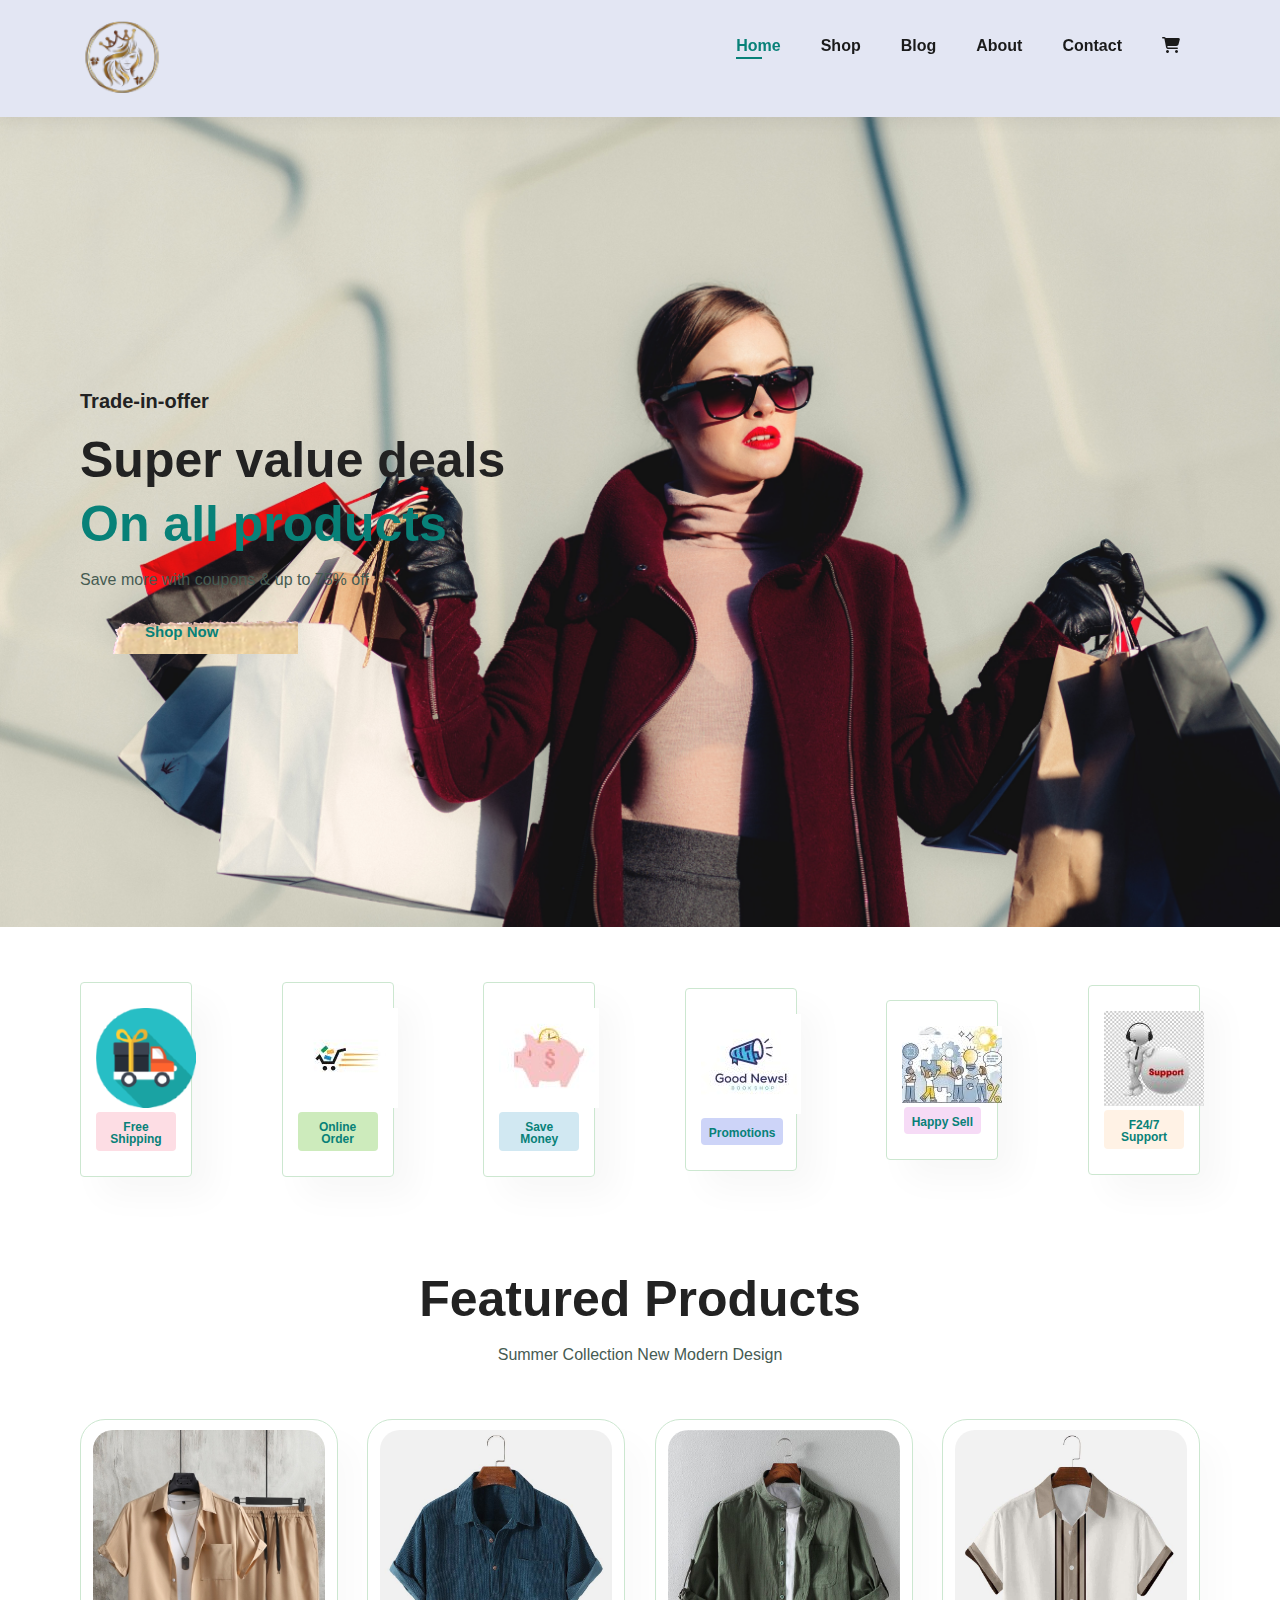
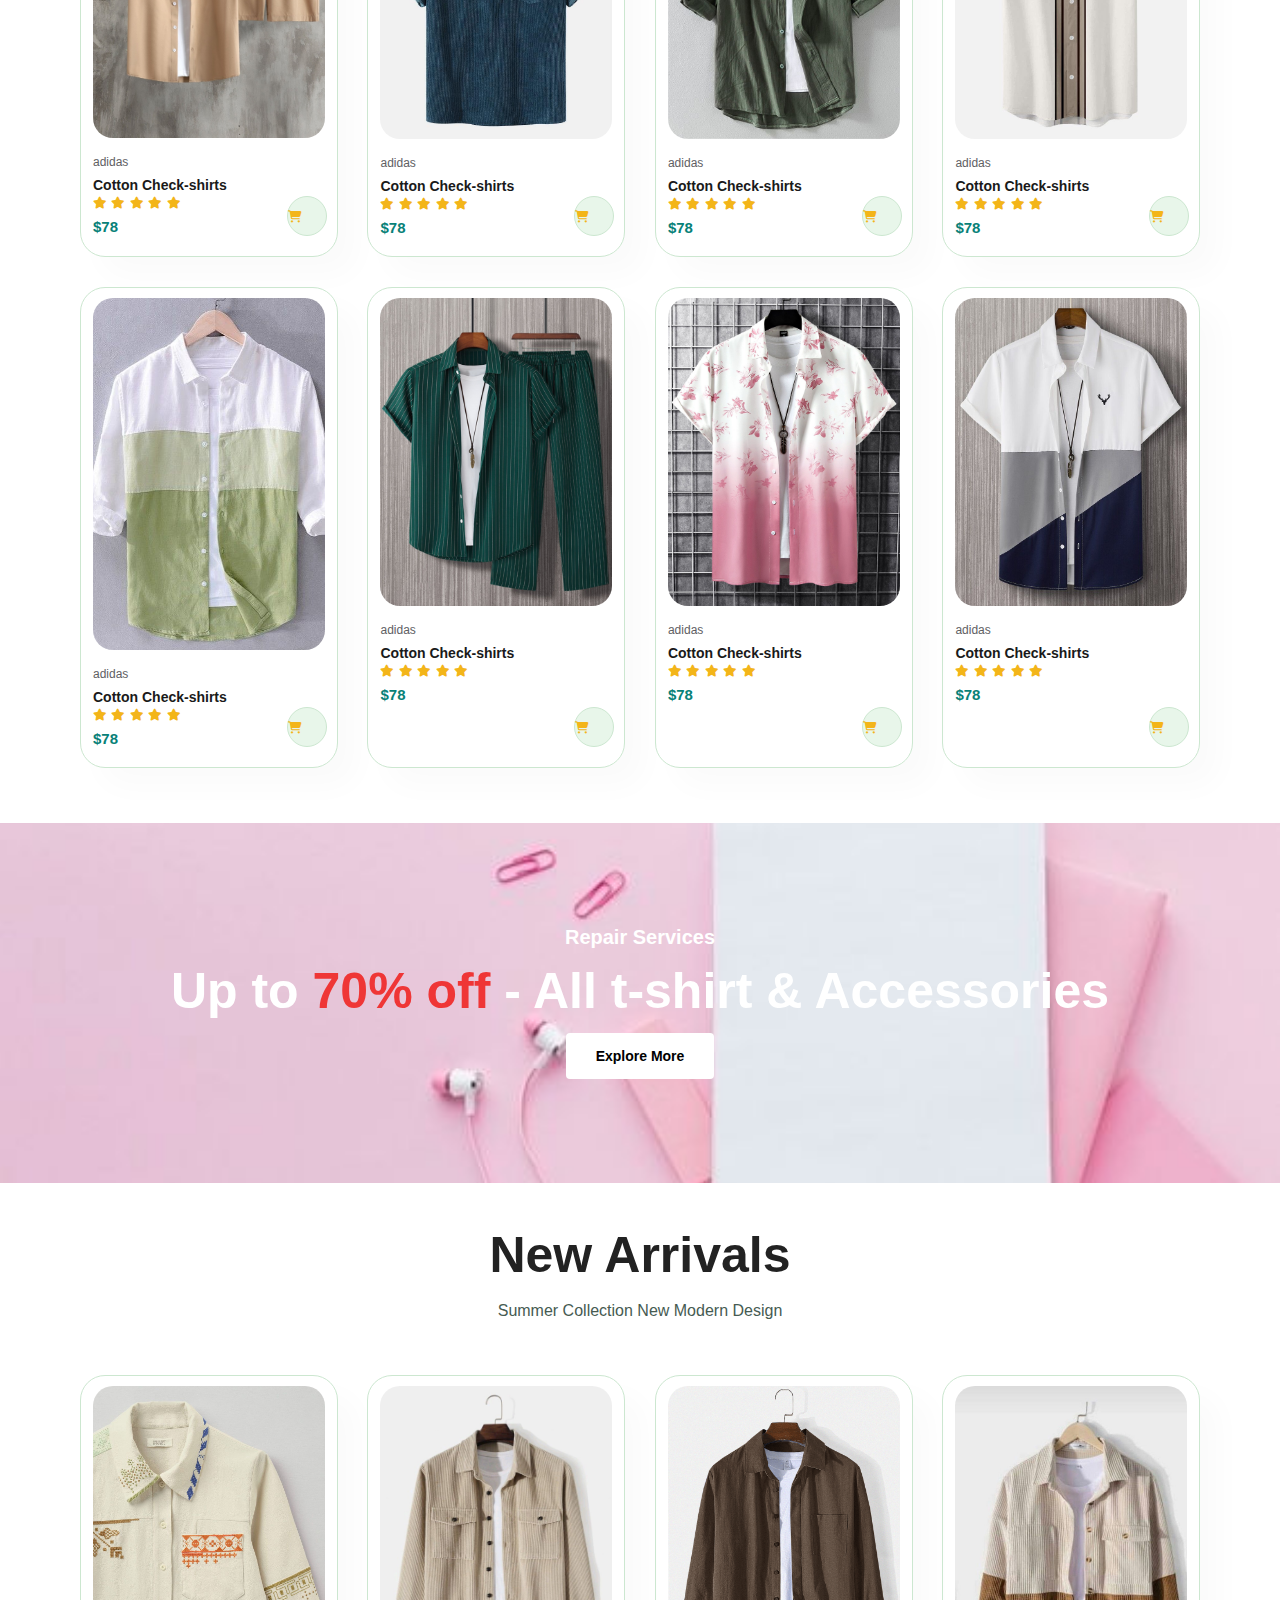
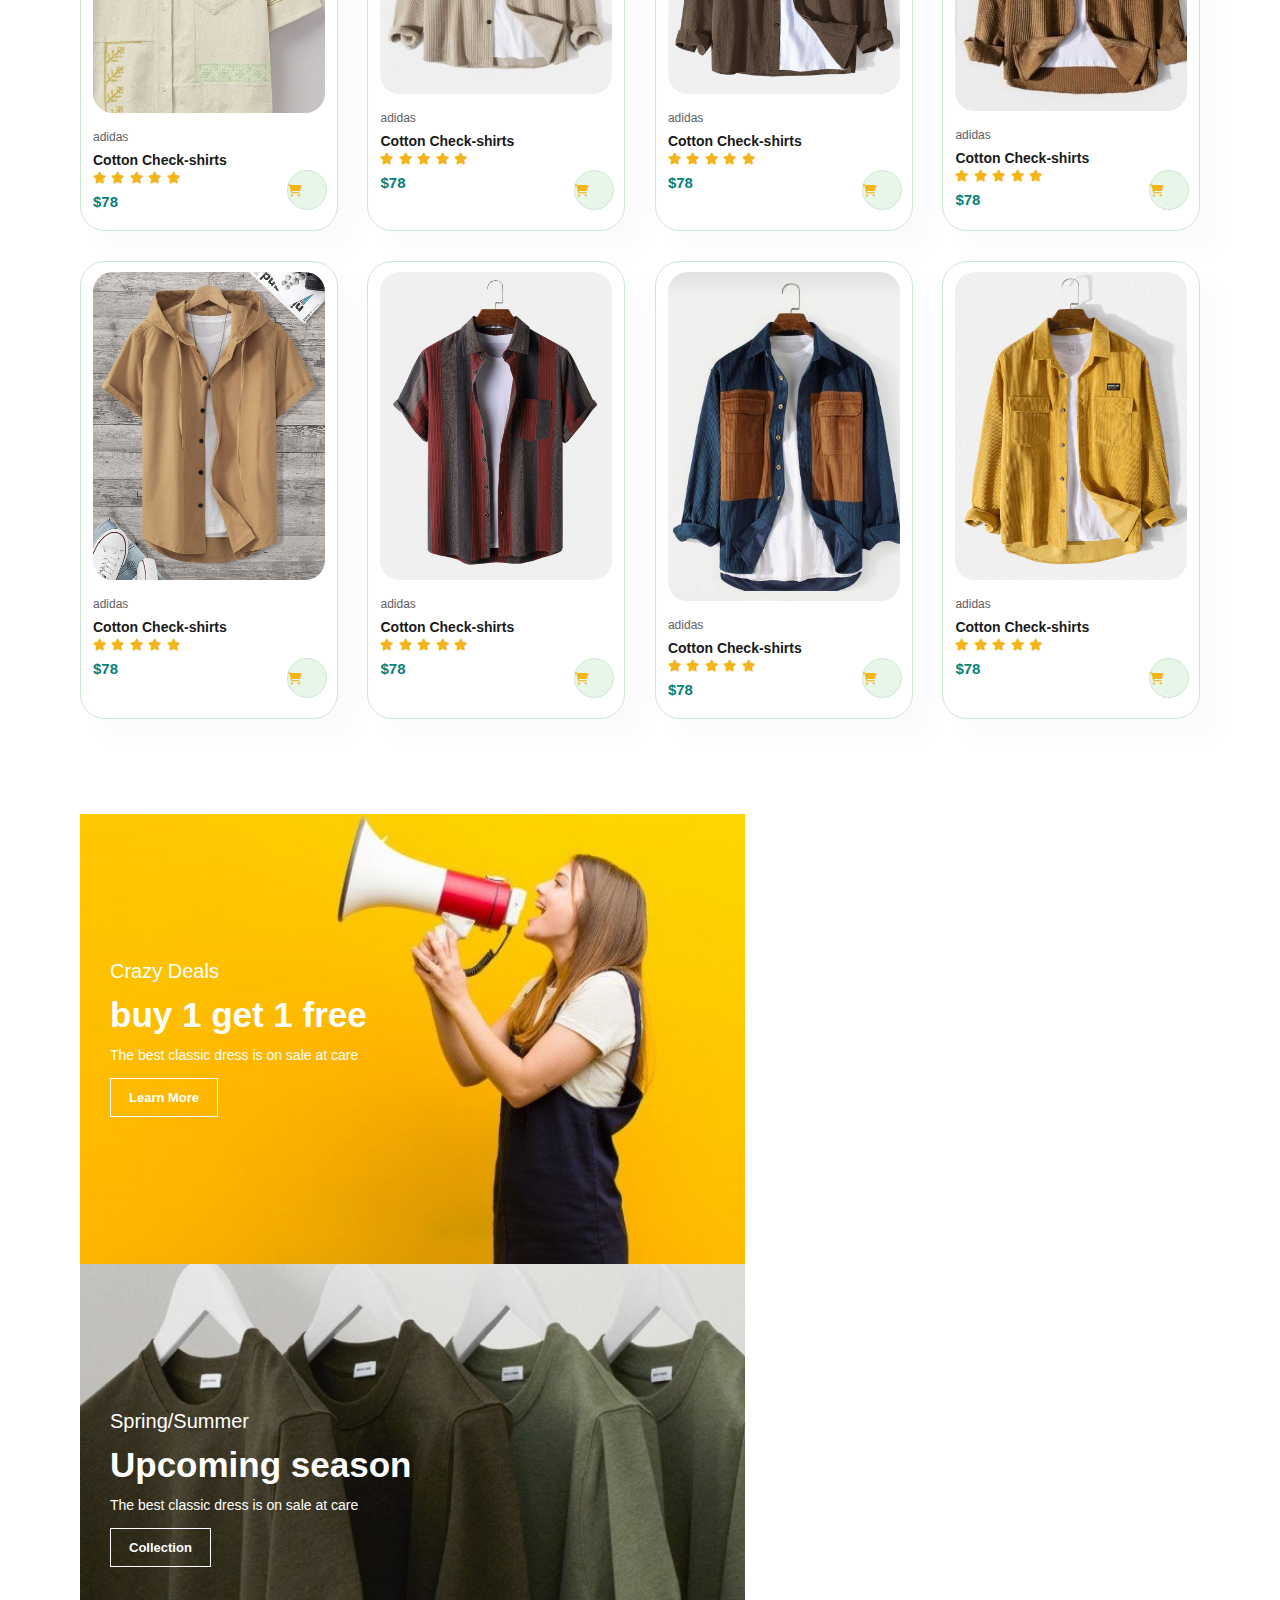
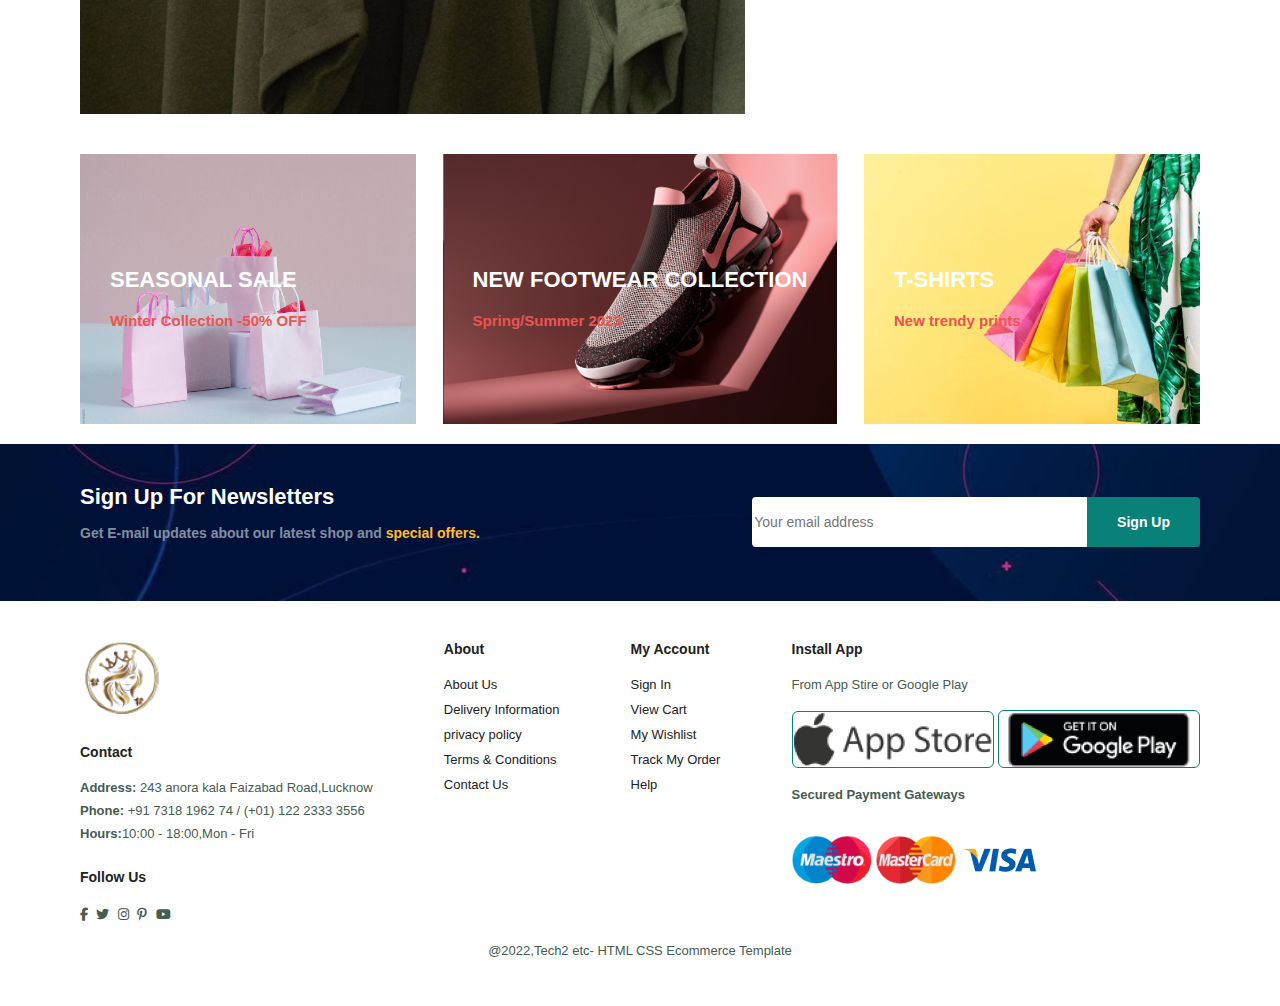
<file: index.html>
<!DOCTYPE html>
<html lang="en">
  <head>
    <meta charset="UFT-8" />
    <meta http-equiv="X-UA-Compatible" content="IE=edge">
    <meta name="viewport" content="width=device-width, initial-scale=1.0" />
    <title>Tech2etc Ecommerce Tutorial</title>
    <link rel="stylesheet" href="https://cdnjs.cloudflare.com/ajax/libs/font-awesome/6.4.0/css/all.min.css" />
    <link rel="stylesheet" href="https://fonts.googleapis.com/css?family=Sofia">
    <link rel="stylesheet" href="style.css" />
  </head>

  <body>
    <section id="header">
      <a href="#"><img src="images/logoEC.png" class="logo" alt="" /></a>
      <div>
        <ul id="navbar">
          <li><a class="active" href="index.html">Home</a></li>
          <li><a href="shop.html">Shop</a></li>
          <li><a href="blog.html">Blog</a></li>
          <li><a href="about.html">About</a></li>
          <li><a href="contact.html">Contact</a></li>
          <li>
            <a href="cart.html"><i class="fa-solid fa-cart-shopping"></i></a>
          </li>
        </ul>
      </div>
      <div id="mobile">
        <a href="cart.html"><i class="fa-solid fa-cart-shopping"></i></a>
        <i id="bar" class="fas fa-outdent"></i>
      </div>
    </section>

    <section id="hero">
      <h4>Trade-in-offer</h4>
      <h2>Super value deals</h2>
      <h1>On all products</h1>
      <p>Save more with coupons & up to 75% off</p>
      <button>Shop Now</button>
    </section>

    <section id="feature" class="section-p1">
      <div class="fe-box">
        <img src="images/f1.png" alt="" />
        <h6>Free Shipping</h6>
      </div>
      <div class="fe-box">
        <img src="images/f2.jpg" alt="" />
        <h6>Online Order</h6>
      </div>
      <div class="fe-box">
        <img src="images/f3.jpg" alt="" />
        <h6>Save Money</h6>
      </div>
      <div class="fe-box">
        <img src="images/f4.jpg" alt="" />
        <h6>Promotions</h6>
      </div>
      <div class="fe-box">
        <img src="images/f5.jpg" alt="" />
        <h6>Happy Sell</h6>
      </div>
      <div class="fe-box">
        <img src="images/f6.jpg" alt="" />
        <h6>F24/7 Support</h6>
      </div>
    </section>

    <section id="product1" class="section-p1">
      <h1>Featured Products</h1>
      <p>Summer Collection New Modern Design</p>
      <div class="pro-container">
        <div class="pro">
          <img src="images/s1.jpg" alt="" />
          <div class="des">
            <span>adidas</span>
            <h5>Cotton Check-shirts</h5>
            <div class="star">
              <i class="fas fa-star"></i>
              <i class="fas fa-star"></i>
              <i class="fas fa-star"></i>
              <i class="fas fa-star"></i>
              <i class="fas fa-star"></i>
            </div>
            <h4>$78</h4>
            <a href="#"><i class="fa-solid fa-cart-shopping cart"></i></a>
          </div>
        </div>
        <div class="pro">
          <img src="images/s2.jpeg" alt="" />
          <div class="des">
            <span>adidas</span>
            <h5>Cotton Check-shirts</h5>
            <div class="star">
              <i class="fas fa-star"></i>
              <i class="fas fa-star"></i>
              <i class="fas fa-star"></i>
              <i class="fas fa-star"></i>
              <i class="fas fa-star"></i>
            </div>
            <h4>$78</h4>
            <a href="#"><i class="fa-solid fa-cart-shopping cart"></i></a>
          </div>
        </div>
        <div class="pro">
          <img src="images/s3.jpeg" alt="" />
          <div class="des">
            <span>adidas</span>
            <h5>Cotton Check-shirts</h5>
            <div class="star">
              <i class="fas fa-star"></i>
              <i class="fas fa-star"></i>
              <i class="fas fa-star"></i>
              <i class="fas fa-star"></i>
              <i class="fas fa-star"></i>
            </div>
            <h4>$78</h4>
            <a href="#"><i class="fa-solid fa-cart-shopping cart"></i></a>
          </div>
        </div>
        <div class="pro">
          <img src="images/s4.jpeg" alt="" />
          <div class="des">
            <span>adidas</span>
            <h5>Cotton Check-shirts</h5>
            <div class="star">
              <i class="fas fa-star"></i>
              <i class="fas fa-star"></i>
              <i class="fas fa-star"></i>
              <i class="fas fa-star"></i>
              <i class="fas fa-star"></i>
            </div>
            <h4>$78</h4>
            <a href="#"><i class="fa-solid fa-cart-shopping cart"></i></a>
          </div>
        </div>
        <div class="pro">
          <img src="images/s5.jpeg" alt="" />
          <div class="des">
            <span>adidas</span>
            <h5>Cotton Check-shirts</h5>
            <div class="star">
              <i class="fas fa-star"></i>
              <i class="fas fa-star"></i>
              <i class="fas fa-star"></i>
              <i class="fas fa-star"></i>
              <i class="fas fa-star"></i>
            </div>
            <h4>$78</h4>
            <a href="#"><i class="fa-solid fa-cart-shopping cart"></i></a>
          </div>
        </div>
        <div class="pro">
          <img src="images/s6.jpeg" alt="" />
          <div class="des">
            <span>adidas</span>
            <h5>Cotton Check-shirts</h5>
            <div class="star">
              <i class="fas fa-star"></i>
              <i class="fas fa-star"></i>
              <i class="fas fa-star"></i>
              <i class="fas fa-star"></i>
              <i class="fas fa-star"></i>
            </div>
            <h4>$78</h4>
            <a href="#"><i class="fa-solid fa-cart-shopping cart"></i></a>
          </div>
        </div>
        <div class="pro">
          <img src="images/s7.jpeg" alt="" />
          <div class="des">
            <span>adidas</span>
            <h5>Cotton Check-shirts</h5>
            <div class="star">
              <i class="fas fa-star"></i>
              <i class="fas fa-star"></i>
              <i class="fas fa-star"></i>
              <i class="fas fa-star"></i>
              <i class="fas fa-star"></i>
            </div>
            <h4>$78</h4>
            <a href="#"><i class="fa-solid fa-cart-shopping cart"></i></a>
          </div>
        </div>
        <div class="pro">
          <img src="images/s8.jpeg" alt="" />
          <div class="des">
            <span>adidas</span>
            <h5>Cotton Check-shirts</h5>
            <div class="star">
              <i class="fas fa-star"></i>
              <i class="fas fa-star"></i>
              <i class="fas fa-star"></i>
              <i class="fas fa-star"></i>
              <i class="fas fa-star"></i>
            </div>
            <h4>$78</h4>
            <a href="#"><i class="fa-solid fa-cart-shopping cart"></i></a>
          </div>
        </div>
      </div>
    </section>

    <section id="banner" class="section-m1">
      <h4>Repair Services</h4>
      <h1>Up to <span>70% off </span> - All t-shirt & Accessories</h1>
      <button class="normal">Explore More</button>
    </section>

    <section id="product1" class="section-p1">
      <h1>New Arrivals</h1>
      <p>Summer Collection New Modern Design</p>
      <div class="pro-container">
        <div class="pro">
          <img src="images/a1.jpeg" alt="" />
          <div class="des">
            <span>adidas</span>
            <h5>Cotton Check-shirts</h5>
            <div class="star">
              <i class="fas fa-star"></i>
              <i class="fas fa-star"></i>
              <i class="fas fa-star"></i>
              <i class="fas fa-star"></i>
              <i class="fas fa-star"></i>
            </div>
            <h4>$78</h4>
            <a href="#"><i class="fa-solid fa-cart-shopping cart"></i></a>
          </div>
        </div>
        <div class="pro">
          <img src="images/a2.jpeg" alt="" />
          <div class="des">
            <span>adidas</span>
            <h5>Cotton Check-shirts</h5>
            <div class="star">
              <i class="fas fa-star"></i>
              <i class="fas fa-star"></i>
              <i class="fas fa-star"></i>
              <i class="fas fa-star"></i>
              <i class="fas fa-star"></i>
            </div>
            <h4>$78</h4>
            <a href="#"><i class="fa-solid fa-cart-shopping cart"></i></a>
          </div>
        </div>
        <div class="pro">
          <img src="images/a3.png" alt="" />
          <div class="des">
            <span>adidas</span>
            <h5>Cotton Check-shirts</h5>
            <div class="star">
              <i class="fas fa-star"></i>
              <i class="fas fa-star"></i>
              <i class="fas fa-star"></i>
              <i class="fas fa-star"></i>
              <i class="fas fa-star"></i>
            </div>
            <h4>$78</h4>
            <a href="#"><i class="fa-solid fa-cart-shopping cart"></i></a>
          </div>
        </div>
        <div class="pro">
          <img src="images/a4.jpg" alt="" />
          <div class="des">
            <span>adidas</span>
            <h5>Cotton Check-shirts</h5>
            <div class="star">
              <i class="fas fa-star"></i>
              <i class="fas fa-star"></i>
              <i class="fas fa-star"></i>
              <i class="fas fa-star"></i>
              <i class="fas fa-star"></i>
            </div>
            <h4>$78</h4>
            <a href="#"><i class="fa-solid fa-cart-shopping cart"></i></a>
          </div>
        </div>
        <div class="pro">
          <img src="images/a5.jpg" alt="" />
          <div class="des">
            <span>adidas</span>
            <h5>Cotton Check-shirts</h5>
            <div class="star">
              <i class="fas fa-star"></i>
              <i class="fas fa-star"></i>
              <i class="fas fa-star"></i>
              <i class="fas fa-star"></i>
              <i class="fas fa-star"></i>
            </div>
            <h4>$78</h4>
            <a href="#"><i class="fa-solid fa-cart-shopping cart"></i></a>
          </div>
        </div>
        <div class="pro">
          <img src="images/a6.jpg" alt="" />
          <div class="des">
            <span>adidas</span>
            <h5>Cotton Check-shirts</h5>
            <div class="star">
              <i class="fas fa-star"></i>
              <i class="fas fa-star"></i>
              <i class="fas fa-star"></i>
              <i class="fas fa-star"></i>
              <i class="fas fa-star"></i>
            </div>
            <h4>$78</h4>
            <a href="#"><i class="fa-solid fa-cart-shopping cart"></i></a>
          </div>
        </div>
        <div class="pro">
          <img src="images/a7.jpeg" alt="" />
          <div class="des">
            <span>adidas</span>
            <h5>Cotton Check-shirts</h5>
            <div class="star">
              <i class="fas fa-star"></i>
              <i class="fas fa-star"></i>
              <i class="fas fa-star"></i>
              <i class="fas fa-star"></i>
              <i class="fas fa-star"></i>
            </div>
            <h4>$78</h4>
            <a href="#"><i class="fa-solid fa-cart-shopping cart"></i></a>
          </div>
        </div>
        <div class="pro">
          <img src="images/a8.png" alt="" />
          <div class="des">
            <span>adidas</span>
            <h5>Cotton Check-shirts</h5>
            <div class="star">
              <i class="fas fa-star"></i>
              <i class="fas fa-star"></i>
              <i class="fas fa-star"></i>
              <i class="fas fa-star"></i>
              <i class="fas fa-star"></i>
            </div>
            <h4>$78</h4>
            <a href="#"><i class="fa-solid fa-cart-shopping cart"></i></a>
          </div>
        </div>
      </div>
    </section>

    <section id="sm-banner" class="section-p1">
      <div class="banner-box">
        <h4>Crazy Deals</h4>
        <h1>buy 1 get 1 free</h1>
        <span>The best classic dress is on sale at care</span>
        <button class="white">Learn More</button>
      </div>
      <div class="banner-box2">
        <h4>Spring/Summer</h4>
        <h1>Upcoming season</h1>
        <span>The best classic dress is on sale at care</span>
        <button class="white">Collection</button>
      </div>
    </section>

    <section id="banner3">
      <div class="banner-box">
        <h2>SEASONAL SALE</h2>
        <h3>Winter Collection -50% OFF</h3>
      </div>
      <div class="banner-box banner-box2">
        <h2>NEW FOOTWEAR COLLECTION</h2>
        <h3>Spring/Summer 2023</h3>
      </div>
      <div class="banner-box banner-box3">
        <h2>T-SHIRTS</h2>
        <h3>New trendy prints</h3>
      </div>
    </section>

    <section id="newsletter" class="section-p1 section-m1">
      <div class="newstext">
        <h4>Sign Up For Newsletters</h4>
        <p>
          Get E-mail updates about our latest shop and
          <span>special offers.</span>
        </p>
      </div>
      <div class="form">
        <input type="text" placeholder="Your email address" />
        <button class="normal">Sign Up</button>
      </div>
    </section>

    <footer class="section-p1">
      <div class="col">
        <img class="logo" src="images/logoEC.png" alt="" />
        <h4>Contact</h4>
        <p><strong>Address:</strong> 243 anora kala Faizabad Road,Lucknow</p>
        <p><strong>Phone:</strong> +91 7318 1962 74 / (+01) 122 2333 3556</p>
        <p><strong>Hours:</strong>10:00 - 18:00,Mon - Fri</p>
        <div class="follow">
          <h4>Follow Us</h4>
          <div class="icon">
            <a href="https://www.facebook.com/Alpita.narayan">
              <i class="fab fa-facebook-f"></i
            ></a>
            <a
              href="https://twitter.com/AlpitaNarayan?t=DIY5IlHRCXWmQbJcL8xhgA&s=09"
            >
              <i class="fab fa-twitter"></i
            ></a>
            <a href="https://instagram.com/kizie.14?igshid=NTc4MTIwNjQ2YQ=="
              ><i class="fab fa-instagram"></i
            ></a>
            <a href="https://pin.it/4EKKuA1">
              <i class="fab fa-pinterest-p"></i
            ></a>
            <a href="https://www.youtube.com/@techworld11A">
              <i class="fab fa-youtube"></i
            ></a>
          </div>
        </div>
      </div>
      <div class="col">
        <h4>About</h4>
        <a href="#">About Us</a>
        <a href="#">Delivery Information</a>
        <a href="#">privacy policy</a>
        <a href="#">Terms & Conditions</a>
        <a href="#">Contact Us</a>
      </div>
      <div class="col">
        <h4>My Account</h4>
        <a href="#">Sign In</a>
        <a href="#">View Cart</a>
        <a href="#">My Wishlist</a>
        <a href="#">Track My Order</a>
        <a href="#">Help</a>
      </div>

      <div class="col install">
        <h4>Install App</h4>
        <p>From App Stire or Google Play</p>
        <div class="row">
          <img src="images/icon1.png" alt="" />
          <img src="images/icon2.png" alt="" />
        </div>
        <p><strong>Secured Payment Gateways</strong></p>
        <div>
          <img src="images/maestro.png" alt="" />
          <img src="images/mastercard.png" alt="" />
          <img src="images/visa.png" alt="" />
        </div>
      </div>

      <div class="copyright">
        <p>@2022,Tech2 etc- HTML CSS Ecommerce Template</p>
      </div>
    </footer>

    <script src="script.js"></script>
  </body>
</html>
</file>
<file: style.css>
@import url("https://fonts.googleapis.com/css?family=Muli&display=swap");
@import url("https://fonts.googleapis.com/css?family=Quicksand&display=swap");
* {
  margin: 0;
  padding: 0;
  box-sizing: border-box;
  font-family: "Spartan", sans-serif;
}

h1 {
  font-size: 50px;
  line-height: 64px;
  color: #222;
}

h2 {
  font-size: 50px;
  line-height: 64px;
  color: #222;
}

h4 {
  font-size: 20px;
  color: #222;
}

h6 {
  font-weight: 700;
  font-size: 12px;
}

p {
  font-size: 16px;
  color: #465b52;
  margin: 15px 0 20px 0;
}

.section-p1 {
  padding: 40px 80px;
}

.section-m1 {
  padding: 40px 80px;
}

button.normal {
  font-size: 14px;
  font-weight: 600;
  padding: 15px 30px;
  color: black;
  background-color: #fff;
  border-radius: 4px;
  cursor: pointer;
  border: none;
  outline: none;
  transition: 0.2s;
}

button.white {
  font-size: 13px;
  font-weight: 600;
  padding: 11px 18px;
  color: #fff;
  background-color: transparent;
  cursor: pointer;
  border: 1px solid #fff;
  outline: none;
  transition: 0.2s;
}

body {
  width: 100%;
}

/*Header start */

#header {
  display: flex;
  align-items: center;
  justify-content: space-between;
  padding: 20px 80px;
  background: #e3e6f3;
  box-shadow: 0 5px 15px rgba(0, 0, 0, 0.06);
  z-index: 999;
  position: sticky;
  top: 0;
  left: 0;
}

#navbar {
  display: flex;
  align-items: center;
  justify-content: center;
}

#navbar li {
  list-style: none;
  padding: 0 20px;
  position: relative;
}

#navbar li a {
  text-decoration: none;
  font-size: 16px;
  font-weight: 600;
  color: #1a1a1a;
  transform: 0.3s ease;
}

#navbar li a:hover,
#navbar li a.active {
  color: #088178;
}

#navbar li a.active::after,
#navbar li a:hover::after {
  content: "";
  width: 30%;
  height: 2px;
  background: #088178;
  position: absolute;
  bottom: -4px;
  left: 20px;
}

#mobile {
  display: none;
  align-items: center;
}

/*Home page */
#hero {
  background-image: url("images/hero4.jpg");
  height: 90vh;
  width: 100%;
  background-position: top 25% right 0;
  background-size: cover;
  padding: 0 80px;
  display: flex;
  flex-direction: column;
  align-items: flex-start;
  justify-content: center;
}

#hero h4 {
  padding-bottom: 15px;
}

#hero h1 {
  color: #088178;
}

#hero button {
  background-image: url("images/button.png");
  background-color: transparent;
  color: #088178;
  border: 0;
  padding: 14px 80px 14px 65px;
  background-repeat: no-repeat;
  cursor: pointer;
  font-weight: 700;
  font-size: 15px;
}

#feature {
  display: flex;
  align-items: center;
  justify-content: space-between;
  flex-wrap: wrap;
}

#feature .fe-box {
  width: 180px;
  text-align: center;
  padding: 25px 15px;
  box-shadow: 20px 20px 34px rgba(0, 0, 0, 0.03);
  border: 1px solid #cce7d0;
  border-radius: 4px;
  margin: 15px 0;
}

#feature .fe-box:hover {
  box-shadow: 10px 10px 54px rgba(70, 62, 221, 0.1);
}

#feature .fe-box {
  width: 10%;
  margin-bottom: 10px;
}
#feature .fe-box h6 {
  display: inline-block;
  padding: 9px 8px 6px 8px;
  line-height: 1;
  border-radius: 4px;
  color: #088178;
  background-color: #fddde4;
}

#feature .fe-box:nth-child(2) h6 {
  background-color: #cdebbc;
}

#feature .fe-box:nth-child(3) h6 {
  background-color: #d1e8f2;
}

#feature .fe-box:nth-child(4) h6 {
  background-color: #cdd4f8;
}

#feature .fe-box:nth-child(5) h6 {
  background-color: #f6dbf6;
}

#feature .fe-box:nth-child(6) h6 {
  background-color: #fff2e5;
}

#product1 {
  text-align: center;
}

#product1 .pro-container {
  display: flex;
  justify-content: space-between;
  padding-top: 20px;
  flex-wrap: wrap;
}

#product1 .pro {
  width: 23%;
  min-width: 250px;
  padding: 10px 12px;
  border: 1px solid #cce7d0;
  border-radius: 25px;
  cursor: pointer;
  box-shadow: 20px 20px 30px rgba(0, 0, 0, 0.02);
  margin: 15px 0px;
  transition: 0.2 ease;
  position: relative;
}

#product1 .pro:hover {
  box-shadow: 20px 20px 30px rgba(0, 0, 0, 0.06);
}

#product1 .pro img {
  width: 100%;
  border-radius: 20px;
}

#product1 .pro .des {
  text-align: start;
  padding: 10px 0;
}

#product1 .pro .des span {
  color: #606063;
  font-size: 12px;
}

#product1 .pro .des h5 {
  padding-top: 7px;
  color: #1a1a1a;
  font-size: 14px;
}

#product1 .pro .des i {
  font-size: 12px;
  color: rgb(243, 181, 25);
}
#product1 .pro .des h4 {
  padding-top: 7px;
  font-size: 15px;
  font-weight: 700px;
  color: #088178;
}

#product1 .pro .cart {
  width: 40px;
  height: 40px;
  line-height: 40px;
  border-radius: 50px;
  background-color: #e8f6ea;
  font-weight: 500px;
  color: #088178;
  border: 1px solid #cce7d0;
  position: absolute;
  bottom: 20px;
  right: 10px;
}

#banner {
  display: flex;
  flex-direction: column;
  justify-content: center;
  align-items: center;
  text-align: center;
  background-image: url("images/banner.jpeg");
  width: 100%;
  height: 40vh;
  background-size: cover;
  background-position: center;
}

#banner h4 {
  color: #fff;
  font: 16px;
}

#banner h1 {
  color: #fff;
  font: 30px;
  padding: 10px 0;
}

#banner h1 span {
  color: #ef3636;
}

#banner button:hover {
  background: #088178;
  color: #fff;
}

#sm-banner {
  display: flex;
  justify-content: space-between;
  flex-wrap: wrap;
}

#sm-banner .banner-box {
  display: flex;
  flex-direction: column;
  justify-content: center;
  align-items: flex-start;
  background-image: url("images/b1.jpeg");
  min-width: 665px;
  height: 50vh;
  background-size: cover;
  background-position: center;
  padding: 30px;
}

#sm-banner .banner-box2 {
  display: flex;
  flex-direction: column;
  justify-content: center;
  align-items: flex-start;
  background-image: url("images/c1.jpg");
  min-width: 665px;
  height: 50vh;
  background-size: cover;
  background-position: center;
  padding: 30px;
}

#sm-banner h4 {
  color: #fff;
  font-size: 20px;
  font-weight: 300;
}

#sm-banner h1 {
  color: #fff;
  font-size: 35px;
  font-weight: 800;
}

#sm-banner span {
  color: #fff;
  font-size: 14px;
  font-weight: 500;
  padding-bottom: 15px;
}

#sm-banner .banner-box:hover button {
  background: #088178;
  border: 1px solid #088178;
}

#sm-banner .banner-box2:hover button {
  background: #088178;
  border: 1px solid #088178;
}

#banner3 {
  display: flex;
  justify-content: space-between;
  flex-wrap: wrap;
  padding: 0 80px;
}

#banner3 .banner-box {
  display: flex;
  flex-direction: column;
  justify-content: center;
  align-items: flex-start;
  background-image: url("images/c3.jpeg");
  min-width: 30%;
  height: 30vh;
  background-size: cover;
  background-position: center;
  padding: 30px;
  margin-bottom: 20px;
}

#banner3 .banner-box2 {
  background-image: url("images/c2.png");
}

#banner3 .banner-box3 {
  background-image: url("images/c4.jpeg");
}

#banner3 h2 {
  color: #fff;
  font-weight: 900;
  font-size: 22px;
}

#banner3 h3 {
  color: #ec544e;
  font-weight: 800;
  font-size: 15px;
}

#newsletter {
  display: flex;
  justify-content: space-between;
  flex-wrap: wrap;
  align-items: center;
  background-image: url("images/bottom.jpeg");
  background-repeat: no-repeat;
  background-position: 20% 30%;
  background-color: #041e42;
}

#newsletter h4 {
  font-size: 22px;
  font-weight: 700;
  color: #fff;
}

#newsletter p {
  font-size: 14px;
  font-weight: 600;
  color: #818ea0;
}

#newsletter p span {
  color: #ffbd27;
}

#newsletter .form {
  display: flex;
  width: 40%;
}

#newsletter input {
  height: 3.125rem;
  padding: 0 1.25px;
  font-size: 14px;
  width: 100%;
  border: 1px solid transparent;
  border-radius: 4px;
  outline: none;
  border-top-right-radius: 0;
  border-bottom-right-radius: 0;
}

#newsletter button {
  background-color: #088178;
  color: #fff;
  white-space: nowrap;
  border-top-left-radius: 0;
  border-bottom-left-radius: 0;
}

footer {
  display: flex;
  flex-wrap: wrap;
  justify-content: space-between;
}

footer .col {
  display: flex;
  flex-direction: column;
  align-items: flex-start;
  margin-bottom: 20px;
}

footer .logo {
  margin-bottom: 30px;
}

footer h4 {
  font-size: 14px;
  padding-bottom: 20px;
}

footer p {
  font-size: 13px;
  margin: 0 0 8px 0;
}

footer a {
  font-size: 13px;
  text-decoration: none;
  color: #222;
  margin-bottom: 10px;
}

footer .follow {
  margin-top: 20px;
}

footer .follow i {
  color: #465b52;
  padding-right: 4px;
  cursor: pointer;
}

footer .install .row img {
  border: 1px solid #088178;
  border-radius: 6px;
}

footer .install img {
  margin: 10px 0 15px 0;
}

footer .follow i:hover,
footer a:hover {
  color: #088178;
}

footer .copyright {
  width: 100%;
  text-align: center;
}

/* Shop Page */

#page-header {
  background-image: url("images/Banner/shop.jpeg");
  width: 100%;
  height: 35vh;
  background-size: cover;
  display: flex;
  justify-content: center;
  text-align: center;
  flex-direction: column;
  padding: 14px;
}

#page-header h2,
#page-header p {
  color: #fff;
}

#pagination {
  text-align: center;
}

#pagination a {
  text-decoration: none;
  background-color: #088178;
  padding: 15px 20px;
  border-radius: 4px;
  color: #fff;
  font-weight: 600;
}

#pagination a i {
  font-size: 16px;
  font-weight: 600;
}

/* Single Product */

#prodetails .single-pro-image {
  width: 40%;
  margin-right: 50px;
}
.small-img-group {
  display: flex;
  justify-content: space-between;
}

.small-img-col {
  flex-basis: 24%;
  cursor: pointer;
}
#prodetails {
  display: flex;
  margin-top: 20px;
}

#prodetails .single-pro-details {
  width: 50%;
  padding-top: 30px;
}

#prodetails .single-pro-details h4 {
  padding: 40px 0 20px 0;
}

#prodetails .single-pro-details h2 {
  font-size: 40px;
}

#prodetails .single-pro-details select {
  display: block;
  padding: 5px 10px;
  margin-bottom: 10px;
}

#prodetails .single-pro-details input {
  width: 50px;
  height: 47px;
  padding-left: 10px;
  font-size: 16px;
  margin-right: 10px;
}

#prodetails .single-pro-details button {
  background: #088178;
  color: #fff;
}

#prodetails .single-pro-details span {
  line-height: 30px;
}

/* Blog Page */

#page-header.blog-header {
  background-image: url("images/blog/blog3.jpeg");
}

#blog {
  padding: 150px 150px 0 150px;
}

#blog .blog-box {
  display: flex;
  align-items: center;
  width: 100%;
  position: relative;
  padding-bottom: 90px;
}

#blog .blog-img {
  width: 50%;
  margin-right: 40px;
}

#blog img {
  width: 100%;
  height: 300px;
  object-fit: cover;
}

#blog .blog-details {
  width: 50%;
}

#blog .blog-details a {
  text-decoration: none;
  font-size: 11px;
  color: #000;
  font-weight: 700;
  position: relative;
  transition: 0.3s;
}

#blog .blog-details a::after {
  content: "";
  width: 50px;
  height: 1px;
  background-color: #000;
  position: absolute;
  top: 4px;
  right: -60px;
}

#blog .blog-details a:hover {
  color: #088178;
}

#blog .blog-details a:hover::after {
  background-color: #088178;
}

#blog .blog-box h1 {
  position: absolute;
  top: -40px;
  left: 0;
  font-size: 70px;
  font-weight: 700;
  color: #c9cbce;
  z-index: -9;
}

/* About Page */

#page-header.about-header {
  background-image: url("images/about/about0.jpeg");
}

#about-head {
  display: flex;
  align-items: center;
}

#about-head img {
  width: 50%;
  height: auto;
}

#about-head div {
  padding-left: 40px;
}

#about-app {
  text-align: center;
}

#about-app .video {
  width: 70%;
  height: 100%;
  margin: 30px auto 0 auto;
}

#about-app .video video {
  width: 100%;
  height: 100%;
  border-radius: 20px;
}

/* Contact Page */

#contact-details {
  display: flex;
  align-items: center;
  justify-content: space-between;
}

#contact-details .details {
  width: 40%;
}

#contact-details .details span,
#frame-details formspan {
  font-size: 12px;
}

#contact-details .details h2,
#frame-details form h2 {
  font-size: 26px;
  line-height: 35px;
  padding: 20px 0;
}

#contact-details .details h3 {
  font-size: 16px;
  padding-bottom: 15px;
}

#contact-details .details li {
  list-style: none;
  display: flex;
  padding: 10px 0;
}

#contact-details .details i {
  font-size: 14px;
  padding-right: 22px;
}

#contact-details .details li p {
  margin: 0;
  font-size: 14px;
}

#contact-details .map {
  width: 55%;
  height: 400px;
}

#contact-details .map iframe {
  width: 100%;
  height: 100%;
}

#frame-details {
  display: flex;
  justify-content: space-between;
  margin: 30px;
  padding: 80px;
  border: 1px solid #e1e1e1;
}

#frame-details form {
  width: 65%;
  display: flex;
  flex-direction: column;
  align-items: flex-start;
}

#frame-details form input,
#frame-details form textarea {
  width: 100%;
  padding: 12px 15px;
  outline: none;
  margin-bottom: 20px;
  border: 1px solid #e1e1e1;
}

#frame-details form button {
  background-color: #088178;
  color: #fff;
}

#frame-details .people div {
  padding-bottom: 25px;
  display: flex;
  align-items: flex-start;
}

#frame-details .people div img {
  width: 65px;
  height: 65px;
  object-fit: cover;
  margin-right: 15px;
}

#frame-details .people div p {
  margin: 0;
  font-size: 13px;
  line-height: 25px;
}

#frame-details .people div p span {
  display: block;
  font-size: 16px;
  font-weight: 600;
  color: #000;
}

/* cart page */

#cart table {
  width: 100%;
  border-collapse: collapse;
  table-layout: fixed;
  white-space: nowrap;
}

#cart table img {
  width: 70px;
}

#cart table td:nth-child(1) {
  width: 100px;
  text-align: center;
}

#cart table td:nth-child(2) {
  width: 150px;
  text-align: center;
}

#cart table td:nth-child(3) {
  width: 250px;
  text-align: center;
}

#cart table td:nth-child(4),
#cart table td:nth-child(5),
#cart table td:nth-child(6) {
  width: 150px;
  text-align: center;
}

#cart table td:nth-child(5) input {
  width: 70px;
  padding: 10px 5px 10px 15px;
}

#cart table td {
  border: 1px solid #e2e9e1;
  border-left: none;
  border-right: none;
}

#cart table thead td {
  font-weight: 700;
  text-transform: uppercase;
  font-size: 13px;
  padding: 18px 0;
}

#cart table tbody tr td {
  padding-top: 15px;
}

#cart table tbody td {
  font-size: 13px;
}

#cart-add {
  display: flex;
  flex-wrap: wrap;
  justify-content: space-between;
}

#coupon {
  width: 50%;
  margin-bottom: 30px;
}

#coupon h3,
#Sub-total h3 {
  padding-bottom: 15px;
}

#coupon input {
  padding: 10px 20px;
  outline: none;
  width: 60%;
  margin-right: 10px;
  border: 1px solid #e2e9e1;
}

#coupon button,
#Sub-total button {
  background-color: #088178;
  color: #fff;
  padding: 12px 20px;
}

#Sub-total{
  width: 50%;
  margin-bottom: 30px;
  border: 1px solid #e2e9e1;
  padding: 30px;
}

#Sub-total table{
  border-collapse: collapse;
  width: 100%;
  margin-bottom: 20px;
}

#Sub-total table td{
  width: 50%;
  border: 1px solid #e2e9e1;
  padding: 10px;
  font-size: 13px;
}

/* Start Media Query */
@media (max-width: 799px) {
  #navbar {
    display: flex;
    flex-direction: column;
    align-items: flex-start;
    justify-content: flex-start;
    position: fixed;
    top: 0;
    right: -300px;
    height: 100vh;
    width: 300px;
    background-color: #e3e6f3;
    box-shadow: 0 40px 60px rgba(0, 0, 0, 0.1);
    padding: 80px 0 0 10px;
    transition: 0.3s;
  }
}

#navbar.active {
  right: 0px;
}

#navbar li {
  margin-bottom: 25px;
}

#mobile {
  display: none;
  align-items: center;
}

#mobile i {
  color: #1a1a1a;
  font-size: 24px;
  padding-left: 20px;
}
</file>
